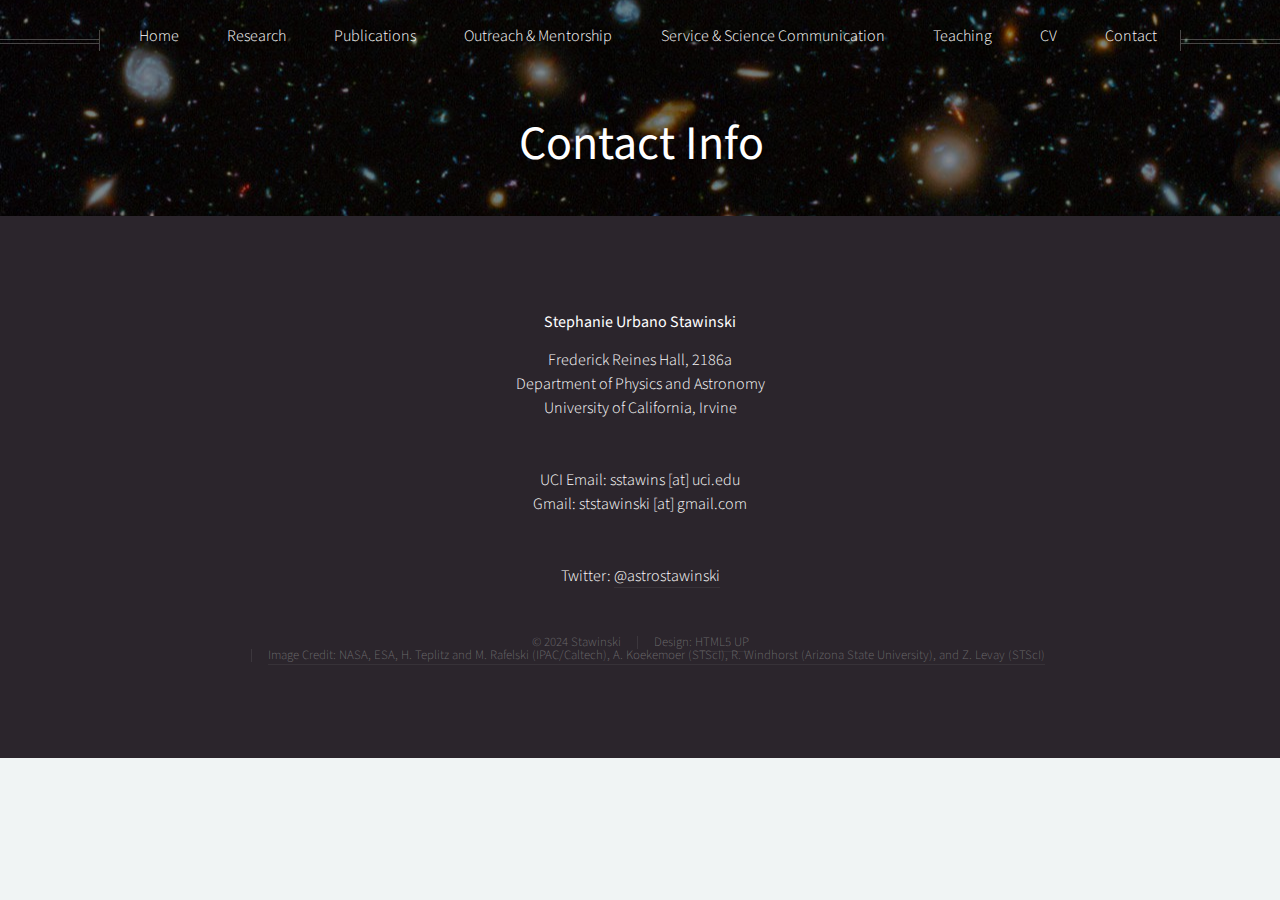
<file: contact.html>
<!DOCTYPE HTML>
<!--
	Helios by HTML5 UP
	html5up.net | @ajlkn
	Free for personal and commercial use under the CCA 3.0 license (html5up.net/license)
-->
<html>
	<head>
		<title>Contact Info</title>
		<meta charset="utf-8" />
		<meta name="viewport" content="width=device-width, initial-scale=1, user-scalable=no" />
		<link rel="stylesheet" href="assets/css/main.css" />
		<noscript><link rel="stylesheet" href="assets/css/noscript.css" /></noscript>
	</head>
	<body class="no-sidebar is-preload">
		<div id="page-wrapper">

			<!-- Header -->
				<div id="header">

					<!-- Inner -->
						<div class="inner">
							<header>
								<h1>Contact Info</h1>
							</header>
						</div>

					<!-- Nav -->
						<nav id="nav">
							<ul>
								<li><a href="index.html">Home</a></li>
								<li>
									<a href="research.html">Research</a>
									<ul>
										<li><a href="lyaE.html">High-Redshift Lya Emitters</a></li>
										<li><a href="umgs.html">Ultra-Massive Galaxies</a></li>
										<li><a href="cgm.html">Diffuse Gas around Galaxies (CGM)</a></li>
									</ul>
								</li>
								<li><a href="pub.html">Publications</a></li>
								<li><a href="outreach.html">Outreach & Mentorship</a></li>
								<li><a href="service.html">Service & Science Communication</a></li>
								<li><a href="teaching.html">Teaching</a></li>
								<li><a href="CV/StawinskiStephanie_CV.pdf">CV</a></li>
								<li><a href="contact.html">Contact</a></li>
							</ul>
						</nav>

				</div>

<!-- Footer -->
				<div id="footer">
					<div class="container">
						<div class="row">
							<div class="col-12">

								<!-- Contact -->
									<section class="contact">
										<header>
											<h4>Stephanie Urbano Stawinski </h4>
										</header>
										<p>Frederick Reines Hall, 2186a <br>
										Department of Physics and Astronomy <br>
										University of California, Irvine</p>
										<p>UCI Email: sstawins [at] uci.edu<br>
										Gmail: ststawinski [at] gmail.com</p>
										<p>Twitter: <a href="https://twitter.com/astrostawinski"> @astrostawinski </a>  </p>
									</section>

								<!-- Copyright -->
									<div class="copyright">
										<ul class="menu">
											<li>&copy; 2024 Stawinski </li><li> Design: <a href="http://html5up.net">HTML5 UP</a></li> <br> 
											<li><a href="https://spacetelescope.org/news/heic1411/">Image Credit: NASA, ESA, H. Teplitz and M. Rafelski (IPAC/Caltech), A. Koekemoer (STScI), R. Windhorst (Arizona State University), and Z. Levay (STScI)</a>  </li>										</ul>
									</div>

							</div>

						</div>
					</div>
				</div>

		</div>

		<!-- Scripts -->
			<script src="assets/js/jquery.min.js"></script>
			<script src="assets/js/jquery.dropotron.min.js"></script>
			<script src="assets/js/jquery.scrolly.min.js"></script>
			<script src="assets/js/jquery.scrollex.min.js"></script>
			<script src="assets/js/browser.min.js"></script>
			<script src="assets/js/breakpoints.min.js"></script>
			<script src="assets/js/util.js"></script>
			<script src="assets/js/main.js"></script>

	</body>
</html>
</file>
<file: assets/css/noscript.css>
/*
	Helios by HTML5 UP
	html5up.net | @ajlkn
	Free for personal and commercial use under the CCA 3.0 license (html5up.net/license)
*/

/* Carousel */

	.carousel {
		overflow-x: auto;
	}

/* Header */

	body.homepage.is-preload #header:after {
		opacity: 0;
	}
</file>
<file: assets/css/main.css>
@import url("https://fonts.googleapis.com/css?family=Source+Sans+Pro:300,300italic,400,400italic,600");
@import url("fontawesome-all.min.css");

/*
	Helios by HTML5 UP
	html5up.net | @ajlkn
	Free for personal and commercial use under the CCA 3.0 license (html5up.net/license)
*/

html, body, div, span, applet, object,
iframe, h1, h2, h3, h4, h5, h6, p, blockquote,
pre, a, abbr, acronym, address, big, cite,
code, del, dfn, em, img, ins, kbd, q, s, samp,
small, strike, strong, sub, sup, tt, var, b,
u, i, center, dl, dt, dd, ol, ul, li, fieldset,
form, label, legend, table, caption, tbody,
tfoot, thead, tr, th, td, article, aside,
canvas, details, embed, figure, figcaption,
footer, header, hgroup, menu, nav, output, ruby,
section, summary, time, mark, audio, video {
	margin: 0;
	padding: 0;
	border: 0;
	font-size: 100%;
	font: inherit;
	vertical-align: baseline;}

article, aside, details, figcaption, figure,
footer, header, hgroup, menu, nav, section {
	display: block;}

body {
	line-height: 1;
}

ol, ul {
	list-style: none;
}

blockquote, q {
	quotes: none;
}

	blockquote:before, blockquote:after, q:before, q:after {
		content: '';
		content: none;
	}

table {
	border-collapse: collapse;
	border-spacing: 0;
}

body {
	-webkit-text-size-adjust: none;
}

mark {
	background-color: transparent;
	color: inherit;
}

input::-moz-focus-inner {
	border: 0;
	padding: 0;
}

input, select, textarea {
	-moz-appearance: none;
	-webkit-appearance: none;
	-ms-appearance: none;
	appearance: none;
}

/* Basic */

	html {
		box-sizing: border-box;
	}

	*, *:before, *:after {
		box-sizing: inherit;
	}

	body {
		background: #f0f4f4;
		color: #5b5b5b;
		font-size: 15pt;
		line-height: 1.85em;
		font-family: 'Source Sans Pro', sans-serif;
		font-weight: 300;
	}

		body.is-preload *, body.is-preload *:before, body.is-preload *:after {
			-moz-animation: none !important;
			-webkit-animation: none !important;
			-ms-animation: none !important;
			animation: none !important;
			-moz-transition: none !important;
			-webkit-transition: none !important;
			-ms-transition: none !important;
			transition: none !important;
		}

	input, textarea, select {
		font-size: 15pt;
		line-height: 1.85em;
		font-family: 'Source Sans Pro', sans-serif;
		font-weight: 300;
	}

	h1, h2, h3, h4, h5, h6 {
		font-weight: 400;
		color: #483949;
		line-height: 1.25em;
	}

	h1 a, h2 a, h3 a, h4 a, h5 a, h6 a {
		color: inherit;
		text-decoration: none;
		border-bottom-color: transparent;
	}

	h1 strong, h2 strong, h3 strong, h4 strong, h5 strong, h6 strong {
		font-weight: 600;
	}

	h2 {
		font-size: 2.85em;
	}

	h3 {
		font-size: 1.25em;
	}

	h4 {
		font-size: 1em;
		margin: 0 0 0.25em 0;
	}

	strong, b {
		font-weight: 400;
		color: #483949;
	}

	em, i {
		font-style: italic;
	}

	a {
		color: inherit;
		border-bottom: solid 1px rgba(128, 128, 128, 0.15);
		text-decoration: none;
		-moz-transition: background-color 0.35s ease-in-out, color 0.35s ease-in-out, border-bottom-color 0.35s ease-in-out;
		-webkit-transition: background-color 0.35s ease-in-out, color 0.35s ease-in-out, border-bottom-color 0.35s ease-in-out;
		-ms-transition: background-color 0.35s ease-in-out, color 0.35s ease-in-out, border-bottom-color 0.35s ease-in-out;
		transition: background-color 0.35s ease-in-out, color 0.35s ease-in-out, border-bottom-color 0.35s ease-in-out;
	}

		a:hover {
			color: #ef8376;
			border-bottom-color: transparent;
		}

	sub {
		position: relative;
		top: 0.5em;
		font-size: 0.8em;
	}

	sup {
		position: relative;
		top: -0.5em;
		font-size: 0.8em;
	}

	blockquote {
		border-left: solid 0.5em #ddd;
		padding: 1em 0 1em 2em;
		font-style: italic;
	}

	p, ul, ol, dl, table {
		margin-bottom: 1em;
	}

	p {
		text-align: justify;
	}

	br.clear {
		clear: both;
	}

	hr {
		position: relative;
		display: block;
		border: 0;
		top: 4.5em;
		margin-bottom: 9em;
		height: 6px;
		border-top: solid 1px rgba(128, 128, 128, 0.2);
		border-bottom: solid 1px rgba(128, 128, 128, 0.2);
	}

		hr:before, hr:after {
			content: '';
			position: absolute;
			top: -8px;
			display: block;
			width: 1px;
			height: 21px;
			background: rgba(128, 128, 128, 0.2);
		}

		hr:before {
			left: -1px;
		}

		hr:after {
			right: -1px;
		}

	.timestamp {
		color: rgba(128, 128, 128, 0.75);
		font-size: 0.8em;
	}

/* Container */

	.container {
		margin: 0 auto;
		max-width: 100%;
		width: 1400px;
	}

		@media screen and (max-width: 1680px) {

			.container {
				width: 1200px;
			}

		}

		@media screen and (max-width: 1280px) {

			.container {
				width: 100%;
			}

		}

		@media screen and (max-width: 960px) {

			.container {
				width: 100%;
			}

		}

		@media screen and (max-width: 840px) {

			.container {
				width: 100%;
			}

		}

		@media screen and (max-width: 736px) {

			.container {
				width: 100%;
			}

		}

/* Row */

	.row {
		display: flex;
		flex-wrap: wrap;
		box-sizing: border-box;
		align-items: stretch;
	}

		.row > * {
			box-sizing: border-box;
		}

		.row.gtr-uniform > * > :last-child {
			margin-bottom: 0;
		}

		.row.aln-left {
			justify-content: flex-start;
		}

		.row.aln-center {
			justify-content: center;
		}

		.row.aln-right {
			justify-content: flex-end;
		}

		.row.aln-top {
			align-items: flex-start;
		}

		.row.aln-middle {
			align-items: center;
		}

		.row.aln-bottom {
			align-items: flex-end;
		}

		.row > .imp {
			order: -1;
		}

		.row > .col-1 {
			width: 8.33333%;
		}

		.row > .off-1 {
			margin-left: 8.33333%;
		}

		.row > .col-2 {
			width: 16.66667%;
		}

		.row > .off-2 {
			margin-left: 16.66667%;
		}

		.row > .col-3 {
			width: 25%;
		}

		.row > .off-3 {
			margin-left: 25%;
		}

		.row > .col-4 {
			width: 33.33333%;
		}

		.row > .off-4 {
			margin-left: 33.33333%;
		}

		.row > .col-5 {
			width: 41.66667%;
		}

		.row > .off-5 {
			margin-left: 41.66667%;
		}

		.row > .col-6 {
			width: 50%;
		}

		.row > .off-6 {
			margin-left: 50%;
		}

		.row > .col-7 {
			width: 58.33333%;
		}

		.row > .off-7 {
			margin-left: 58.33333%;
		}

		.row > .col-8 {
			width: 66.66667%;
		}

		.row > .off-8 {
			margin-left: 66.66667%;
		}

		.row > .col-9 {
			width: 75%;
		}

		.row > .off-9 {
			margin-left: 75%;
		}

		.row > .col-10 {
			width: 83.33333%;
		}

		.row > .off-10 {
			margin-left: 83.33333%;
		}

		.row > .col-11 {
			width: 91.66667%;
		}

		.row > .off-11 {
			margin-left: 91.66667%;
		}

		.row > .col-12 {
			width: 100%;
		}

		.row > .off-12 {
			margin-left: 100%;
		}

		.row.gtr-0 {
			margin-top: 0px;
			margin-left: 0px;
		}

			.row.gtr-0 > * {
				padding: 0px 0 0 0px;
			}

			.row.gtr-0.gtr-uniform {
				margin-top: 0px;
			}

				.row.gtr-0.gtr-uniform > * {
					padding-top: 0px;
				}

		.row.gtr-25 {
			margin-top: -10px;
			margin-left: -10px;
		}

			.row.gtr-25 > * {
				padding: 10px 0 0 10px;
			}

			.row.gtr-25.gtr-uniform {
				margin-top: -10px;
			}

				.row.gtr-25.gtr-uniform > * {
					padding-top: 10px;
				}

		.row.gtr-50 {
			margin-top: -20px;
			margin-left: -20px;
		}

			.row.gtr-50 > * {
				padding: 20px 0 0 20px;
			}

			.row.gtr-50.gtr-uniform {
				margin-top: -20px;
			}

				.row.gtr-50.gtr-uniform > * {
					padding-top: 20px;
				}

		.row {
			margin-top: -40px;
			margin-left: -40px;
		}

			.row > * {
				padding: 40px 0 0 40px;
			}

			.row.gtr-uniform {
				margin-top: -40px;
			}

				.row.gtr-uniform > * {
					padding-top: 40px;
				}

		.row.gtr-150 {
			margin-top: -60px;
			margin-left: -60px;
		}

			.row.gtr-150 > * {
				padding: 60px 0 0 60px;
			}

			.row.gtr-150.gtr-uniform {
				margin-top: -60px;
			}

				.row.gtr-150.gtr-uniform > * {
					padding-top: 60px;
				}

		.row.gtr-200 {
			margin-top: -80px;
			margin-left: -80px;
		}

			.row.gtr-200 > * {
				padding: 80px 0 0 80px;
			}

			.row.gtr-200.gtr-uniform {
				margin-top: -80px;
			}

				.row.gtr-200.gtr-uniform > * {
					padding-top: 80px;
				}

		@media screen and (max-width: 1680px) {

			.row {
				display: flex;
				flex-wrap: wrap;
				box-sizing: border-box;
				align-items: stretch;
			}

				.row > * {
					box-sizing: border-box;
				}

				.row.gtr-uniform > * > :last-child {
					margin-bottom: 0;
				}

				.row.aln-left {
					justify-content: flex-start;
				}

				.row.aln-center {
					justify-content: center;
				}

				.row.aln-right {
					justify-content: flex-end;
				}

				.row.aln-top {
					align-items: flex-start;
				}

				.row.aln-middle {
					align-items: center;
				}

				.row.aln-bottom {
					align-items: flex-end;
				}

				.row > .imp-wide {
					order: -1;
				}

				.row > .col-1-wide {
					width: 8.33333%;
				}

				.row > .off-1-wide {
					margin-left: 8.33333%;
				}

				.row > .col-2-wide {
					width: 16.66667%;
				}

				.row > .off-2-wide {
					margin-left: 16.66667%;
				}

				.row > .col-3-wide {
					width: 25%;
				}

				.row > .off-3-wide {
					margin-left: 25%;
				}

				.row > .col-4-wide {
					width: 33.33333%;
				}

				.row > .off-4-wide {
					margin-left: 33.33333%;
				}

				.row > .col-5-wide {
					width: 41.66667%;
				}

				.row > .off-5-wide {
					margin-left: 41.66667%;
				}

				.row > .col-6-wide {
					width: 50%;
				}

				.row > .off-6-wide {
					margin-left: 50%;
				}

				.row > .col-7-wide {
					width: 58.33333%;
				}

				.row > .off-7-wide {
					margin-left: 58.33333%;
				}

				.row > .col-8-wide {
					width: 66.66667%;
				}

				.row > .off-8-wide {
					margin-left: 66.66667%;
				}

				.row > .col-9-wide {
					width: 75%;
				}

				.row > .off-9-wide {
					margin-left: 75%;
				}

				.row > .col-10-wide {
					width: 83.33333%;
				}

				.row > .off-10-wide {
					margin-left: 83.33333%;
				}

				.row > .col-11-wide {
					width: 91.66667%;
				}

				.row > .off-11-wide {
					margin-left: 91.66667%;
				}

				.row > .col-12-wide {
					width: 100%;
				}

				.row > .off-12-wide {
					margin-left: 100%;
				}

				.row.gtr-0 {
					margin-top: 0px;
					margin-left: 0px;
				}

					.row.gtr-0 > * {
						padding: 0px 0 0 0px;
					}

					.row.gtr-0.gtr-uniform {
						margin-top: 0px;
					}

						.row.gtr-0.gtr-uniform > * {
							padding-top: 0px;
						}

				.row.gtr-25 {
					margin-top: -10px;
					margin-left: -10px;
				}

					.row.gtr-25 > * {
						padding: 10px 0 0 10px;
					}

					.row.gtr-25.gtr-uniform {
						margin-top: -10px;
					}

						.row.gtr-25.gtr-uniform > * {
							padding-top: 10px;
						}

				.row.gtr-50 {
					margin-top: -20px;
					margin-left: -20px;
				}

					.row.gtr-50 > * {
						padding: 20px 0 0 20px;
					}

					.row.gtr-50.gtr-uniform {
						margin-top: -20px;
					}

						.row.gtr-50.gtr-uniform > * {
							padding-top: 20px;
						}

				.row {
					margin-top: -40px;
					margin-left: -40px;
				}

					.row > * {
						padding: 40px 0 0 40px;
					}

					.row.gtr-uniform {
						margin-top: -40px;
					}

						.row.gtr-uniform > * {
							padding-top: 40px;
						}

				.row.gtr-150 {
					margin-top: -60px;
					margin-left: -60px;
				}

					.row.gtr-150 > * {
						padding: 60px 0 0 60px;
					}

					.row.gtr-150.gtr-uniform {
						margin-top: -60px;
					}

						.row.gtr-150.gtr-uniform > * {
							padding-top: 60px;
						}

				.row.gtr-200 {
					margin-top: -80px;
					margin-left: -80px;
				}

					.row.gtr-200 > * {
						padding: 80px 0 0 80px;
					}

					.row.gtr-200.gtr-uniform {
						margin-top: -80px;
					}

						.row.gtr-200.gtr-uniform > * {
							padding-top: 80px;
						}

		}

		@media screen and (max-width: 1280px) {

			.row {
				display: flex;
				flex-wrap: wrap;
				box-sizing: border-box;
				align-items: stretch;
			}

				.row > * {
					box-sizing: border-box;
				}

				.row.gtr-uniform > * > :last-child {
					margin-bottom: 0;
				}

				.row.aln-left {
					justify-content: flex-start;
				}

				.row.aln-center {
					justify-content: center;
				}

				.row.aln-right {
					justify-content: flex-end;
				}

				.row.aln-top {
					align-items: flex-start;
				}

				.row.aln-middle {
					align-items: center;
				}

				.row.aln-bottom {
					align-items: flex-end;
				}

				.row > .imp-normal {
					order: -1;
				}

				.row > .col-1-normal {
					width: 8.33333%;
				}

				.row > .off-1-normal {
					margin-left: 8.33333%;
				}

				.row > .col-2-normal {
					width: 16.66667%;
				}

				.row > .off-2-normal {
					margin-left: 16.66667%;
				}

				.row > .col-3-normal {
					width: 25%;
				}

				.row > .off-3-normal {
					margin-left: 25%;
				}

				.row > .col-4-normal {
					width: 33.33333%;
				}

				.row > .off-4-normal {
					margin-left: 33.33333%;
				}

				.row > .col-5-normal {
					width: 41.66667%;
				}

				.row > .off-5-normal {
					margin-left: 41.66667%;
				}

				.row > .col-6-normal {
					width: 50%;
				}

				.row > .off-6-normal {
					margin-left: 50%;
				}

				.row > .col-7-normal {
					width: 58.33333%;
				}

				.row > .off-7-normal {
					margin-left: 58.33333%;
				}

				.row > .col-8-normal {
					width: 66.66667%;
				}

				.row > .off-8-normal {
					margin-left: 66.66667%;
				}

				.row > .col-9-normal {
					width: 75%;
				}

				.row > .off-9-normal {
					margin-left: 75%;
				}

				.row > .col-10-normal {
					width: 83.33333%;
				}

				.row > .off-10-normal {
					margin-left: 83.33333%;
				}

				.row > .col-11-normal {
					width: 91.66667%;
				}

				.row > .off-11-normal {
					margin-left: 91.66667%;
				}

				.row > .col-12-normal {
					width: 100%;
				}

				.row > .off-12-normal {
					margin-left: 100%;
				}

				.row.gtr-0 {
					margin-top: 0px;
					margin-left: 0px;
				}

					.row.gtr-0 > * {
						padding: 0px 0 0 0px;
					}

					.row.gtr-0.gtr-uniform {
						margin-top: 0px;
					}

						.row.gtr-0.gtr-uniform > * {
							padding-top: 0px;
						}

				.row.gtr-25 {
					margin-top: -9px;
					margin-left: -9px;
				}

					.row.gtr-25 > * {
						padding: 9px 0 0 9px;
					}

					.row.gtr-25.gtr-uniform {
						margin-top: -9px;
					}

						.row.gtr-25.gtr-uniform > * {
							padding-top: 9px;
						}

				.row.gtr-50 {
					margin-top: -18px;
					margin-left: -18px;
				}

					.row.gtr-50 > * {
						padding: 18px 0 0 18px;
					}

					.row.gtr-50.gtr-uniform {
						margin-top: -18px;
					}

						.row.gtr-50.gtr-uniform > * {
							padding-top: 18px;
						}

				.row {
					margin-top: -36px;
					margin-left: -36px;
				}

					.row > * {
						padding: 36px 0 0 36px;
					}

					.row.gtr-uniform {
						margin-top: -36px;
					}

						.row.gtr-uniform > * {
							padding-top: 36px;
						}

				.row.gtr-150 {
					margin-top: -54px;
					margin-left: -54px;
				}

					.row.gtr-150 > * {
						padding: 54px 0 0 54px;
					}

					.row.gtr-150.gtr-uniform {
						margin-top: -54px;
					}

						.row.gtr-150.gtr-uniform > * {
							padding-top: 54px;
						}

				.row.gtr-200 {
					margin-top: -72px;
					margin-left: -72px;
				}

					.row.gtr-200 > * {
						padding: 72px 0 0 72px;
					}

					.row.gtr-200.gtr-uniform {
						margin-top: -72px;
					}

						.row.gtr-200.gtr-uniform > * {
							padding-top: 72px;
						}

		}

		@media screen and (max-width: 960px) {

			.row {
				display: flex;
				flex-wrap: wrap;
				box-sizing: border-box;
				align-items: stretch;
			}

				.row > * {
					box-sizing: border-box;
				}

				.row.gtr-uniform > * > :last-child {
					margin-bottom: 0;
				}

				.row.aln-left {
					justify-content: flex-start;
				}

				.row.aln-center {
					justify-content: center;
				}

				.row.aln-right {
					justify-content: flex-end;
				}

				.row.aln-top {
					align-items: flex-start;
				}

				.row.aln-middle {
					align-items: center;
				}

				.row.aln-bottom {
					align-items: flex-end;
				}

				.row > .imp-narrow {
					order: -1;
				}

				.row > .col-1-narrow {
					width: 8.33333%;
				}

				.row > .off-1-narrow {
					margin-left: 8.33333%;
				}

				.row > .col-2-narrow {
					width: 16.66667%;
				}

				.row > .off-2-narrow {
					margin-left: 16.66667%;
				}

				.row > .col-3-narrow {
					width: 25%;
				}

				.row > .off-3-narrow {
					margin-left: 25%;
				}

				.row > .col-4-narrow {
					width: 33.33333%;
				}

				.row > .off-4-narrow {
					margin-left: 33.33333%;
				}

				.row > .col-5-narrow {
					width: 41.66667%;
				}

				.row > .off-5-narrow {
					margin-left: 41.66667%;
				}

				.row > .col-6-narrow {
					width: 50%;
				}

				.row > .off-6-narrow {
					margin-left: 50%;
				}

				.row > .col-7-narrow {
					width: 58.33333%;
				}

				.row > .off-7-narrow {
					margin-left: 58.33333%;
				}

				.row > .col-8-narrow {
					width: 66.66667%;
				}

				.row > .off-8-narrow {
					margin-left: 66.66667%;
				}

				.row > .col-9-narrow {
					width: 75%;
				}

				.row > .off-9-narrow {
					margin-left: 75%;
				}

				.row > .col-10-narrow {
					width: 83.33333%;
				}

				.row > .off-10-narrow {
					margin-left: 83.33333%;
				}

				.row > .col-11-narrow {
					width: 91.66667%;
				}

				.row > .off-11-narrow {
					margin-left: 91.66667%;
				}

				.row > .col-12-narrow {
					width: 100%;
				}

				.row > .off-12-narrow {
					margin-left: 100%;
				}

				.row.gtr-0 {
					margin-top: 0px;
					margin-left: 0px;
				}

					.row.gtr-0 > * {
						padding: 0px 0 0 0px;
					}

					.row.gtr-0.gtr-uniform {
						margin-top: 0px;
					}

						.row.gtr-0.gtr-uniform > * {
							padding-top: 0px;
						}

				.row.gtr-25 {
					margin-top: -8px;
					margin-left: -8px;
				}

					.row.gtr-25 > * {
						padding: 8px 0 0 8px;
					}

					.row.gtr-25.gtr-uniform {
						margin-top: -8px;
					}

						.row.gtr-25.gtr-uniform > * {
							padding-top: 8px;
						}

				.row.gtr-50 {
					margin-top: -16px;
					margin-left: -16px;
				}

					.row.gtr-50 > * {
						padding: 16px 0 0 16px;
					}

					.row.gtr-50.gtr-uniform {
						margin-top: -16px;
					}

						.row.gtr-50.gtr-uniform > * {
							padding-top: 16px;
						}

				.row {
					margin-top: -32px;
					margin-left: -32px;
				}

					.row > * {
						padding: 32px 0 0 32px;
					}

					.row.gtr-uniform {
						margin-top: -32px;
					}

						.row.gtr-uniform > * {
							padding-top: 32px;
						}

				.row.gtr-150 {
					margin-top: -48px;
					margin-left: -48px;
				}

					.row.gtr-150 > * {
						padding: 48px 0 0 48px;
					}

					.row.gtr-150.gtr-uniform {
						margin-top: -48px;
					}

						.row.gtr-150.gtr-uniform > * {
							padding-top: 48px;
						}

				.row.gtr-200 {
					margin-top: -64px;
					margin-left: -64px;
				}

					.row.gtr-200 > * {
						padding: 64px 0 0 64px;
					}

					.row.gtr-200.gtr-uniform {
						margin-top: -64px;
					}

						.row.gtr-200.gtr-uniform > * {
							padding-top: 64px;
						}

		}

		@media screen and (max-width: 840px) {

			.row {
				display: flex;
				flex-wrap: wrap;
				box-sizing: border-box;
				align-items: stretch;
			}

				.row > * {
					box-sizing: border-box;
				}

				.row.gtr-uniform > * > :last-child {
					margin-bottom: 0;
				}

				.row.aln-left {
					justify-content: flex-start;
				}

				.row.aln-center {
					justify-content: center;
				}

				.row.aln-right {
					justify-content: flex-end;
				}

				.row.aln-top {
					align-items: flex-start;
				}

				.row.aln-middle {
					align-items: center;
				}

				.row.aln-bottom {
					align-items: flex-end;
				}

				.row > .imp-narrower {
					order: -1;
				}

				.row > .col-1-narrower {
					width: 8.33333%;
				}

				.row > .off-1-narrower {
					margin-left: 8.33333%;
				}

				.row > .col-2-narrower {
					width: 16.66667%;
				}

				.row > .off-2-narrower {
					margin-left: 16.66667%;
				}

				.row > .col-3-narrower {
					width: 25%;
				}

				.row > .off-3-narrower {
					margin-left: 25%;
				}

				.row > .col-4-narrower {
					width: 33.33333%;
				}

				.row > .off-4-narrower {
					margin-left: 33.33333%;
				}

				.row > .col-5-narrower {
					width: 41.66667%;
				}

				.row > .off-5-narrower {
					margin-left: 41.66667%;
				}

				.row > .col-6-narrower {
					width: 50%;
				}

				.row > .off-6-narrower {
					margin-left: 50%;
				}

				.row > .col-7-narrower {
					width: 58.33333%;
				}

				.row > .off-7-narrower {
					margin-left: 58.33333%;
				}

				.row > .col-8-narrower {
					width: 66.66667%;
				}

				.row > .off-8-narrower {
					margin-left: 66.66667%;
				}

				.row > .col-9-narrower {
					width: 75%;
				}

				.row > .off-9-narrower {
					margin-left: 75%;
				}

				.row > .col-10-narrower {
					width: 83.33333%;
				}

				.row > .off-10-narrower {
					margin-left: 83.33333%;
				}

				.row > .col-11-narrower {
					width: 91.66667%;
				}

				.row > .off-11-narrower {
					margin-left: 91.66667%;
				}

				.row > .col-12-narrower {
					width: 100%;
				}

				.row > .off-12-narrower {
					margin-left: 100%;
				}

				.row.gtr-0 {
					margin-top: 0px;
					margin-left: 0px;
				}

					.row.gtr-0 > * {
						padding: 0px 0 0 0px;
					}

					.row.gtr-0.gtr-uniform {
						margin-top: 0px;
					}

						.row.gtr-0.gtr-uniform > * {
							padding-top: 0px;
						}

				.row.gtr-25 {
					margin-top: -8px;
					margin-left: -8px;
				}

					.row.gtr-25 > * {
						padding: 8px 0 0 8px;
					}

					.row.gtr-25.gtr-uniform {
						margin-top: -8px;
					}

						.row.gtr-25.gtr-uniform > * {
							padding-top: 8px;
						}

				.row.gtr-50 {
					margin-top: -16px;
					margin-left: -16px;
				}

					.row.gtr-50 > * {
						padding: 16px 0 0 16px;
					}

					.row.gtr-50.gtr-uniform {
						margin-top: -16px;
					}

						.row.gtr-50.gtr-uniform > * {
							padding-top: 16px;
						}

				.row {
					margin-top: -32px;
					margin-left: -32px;
				}

					.row > * {
						padding: 32px 0 0 32px;
					}

					.row.gtr-uniform {
						margin-top: -32px;
					}

						.row.gtr-uniform > * {
							padding-top: 32px;
						}

				.row.gtr-150 {
					margin-top: -48px;
					margin-left: -48px;
				}

					.row.gtr-150 > * {
						padding: 48px 0 0 48px;
					}

					.row.gtr-150.gtr-uniform {
						margin-top: -48px;
					}

						.row.gtr-150.gtr-uniform > * {
							padding-top: 48px;
						}

				.row.gtr-200 {
					margin-top: -64px;
					margin-left: -64px;
				}

					.row.gtr-200 > * {
						padding: 64px 0 0 64px;
					}

					.row.gtr-200.gtr-uniform {
						margin-top: -64px;
					}

						.row.gtr-200.gtr-uniform > * {
							padding-top: 64px;
						}

		}

		@media screen and (max-width: 736px) {

			.row {
				display: flex;
				flex-wrap: wrap;
				box-sizing: border-box;
				align-items: stretch;
			}

				.row > * {
					box-sizing: border-box;
				}

				.row.gtr-uniform > * > :last-child {
					margin-bottom: 0;
				}

				.row.aln-left {
					justify-content: flex-start;
				}

				.row.aln-center {
					justify-content: center;
				}

				.row.aln-right {
					justify-content: flex-end;
				}

				.row.aln-top {
					align-items: flex-start;
				}

				.row.aln-middle {
					align-items: center;
				}

				.row.aln-bottom {
					align-items: flex-end;
				}

				.row > .imp-mobile {
					order: -1;
				}

				.row > .col-1-mobile {
					width: 8.33333%;
				}

				.row > .off-1-mobile {
					margin-left: 8.33333%;
				}

				.row > .col-2-mobile {
					width: 16.66667%;
				}

				.row > .off-2-mobile {
					margin-left: 16.66667%;
				}

				.row > .col-3-mobile {
					width: 25%;
				}

				.row > .off-3-mobile {
					margin-left: 25%;
				}

				.row > .col-4-mobile {
					width: 33.33333%;
				}

				.row > .off-4-mobile {
					margin-left: 33.33333%;
				}

				.row > .col-5-mobile {
					width: 41.66667%;
				}

				.row > .off-5-mobile {
					margin-left: 41.66667%;
				}

				.row > .col-6-mobile {
					width: 50%;
				}

				.row > .off-6-mobile {
					margin-left: 50%;
				}

				.row > .col-7-mobile {
					width: 58.33333%;
				}

				.row > .off-7-mobile {
					margin-left: 58.33333%;
				}

				.row > .col-8-mobile {
					width: 66.66667%;
				}

				.row > .off-8-mobile {
					margin-left: 66.66667%;
				}

				.row > .col-9-mobile {
					width: 75%;
				}

				.row > .off-9-mobile {
					margin-left: 75%;
				}

				.row > .col-10-mobile {
					width: 83.33333%;
				}

				.row > .off-10-mobile {
					margin-left: 83.33333%;
				}

				.row > .col-11-mobile {
					width: 91.66667%;
				}

				.row > .off-11-mobile {
					margin-left: 91.66667%;
				}

				.row > .col-12-mobile {
					width: 100%;
				}

				.row > .off-12-mobile {
					margin-left: 100%;
				}

				.row.gtr-0 {
					margin-top: 0px;
					margin-left: 0px;
				}

					.row.gtr-0 > * {
						padding: 0px 0 0 0px;
					}

					.row.gtr-0.gtr-uniform {
						margin-top: 0px;
					}

						.row.gtr-0.gtr-uniform > * {
							padding-top: 0px;
						}

				.row.gtr-25 {
					margin-top: -5px;
					margin-left: -5px;
				}

					.row.gtr-25 > * {
						padding: 5px 0 0 5px;
					}

					.row.gtr-25.gtr-uniform {
						margin-top: -5px;
					}

						.row.gtr-25.gtr-uniform > * {
							padding-top: 5px;
						}

				.row.gtr-50 {
					margin-top: -10px;
					margin-left: -10px;
				}

					.row.gtr-50 > * {
						padding: 10px 0 0 10px;
					}

					.row.gtr-50.gtr-uniform {
						margin-top: -10px;
					}

						.row.gtr-50.gtr-uniform > * {
							padding-top: 10px;
						}

				.row {
					margin-top: -20px;
					margin-left: -20px;
				}

					.row > * {
						padding: 20px 0 0 20px;
					}

					.row.gtr-uniform {
						margin-top: -20px;
					}

						.row.gtr-uniform > * {
							padding-top: 20px;
						}

				.row.gtr-150 {
					margin-top: -30px;
					margin-left: -30px;
				}

					.row.gtr-150 > * {
						padding: 30px 0 0 30px;
					}

					.row.gtr-150.gtr-uniform {
						margin-top: -30px;
					}

						.row.gtr-150.gtr-uniform > * {
							padding-top: 30px;
						}

				.row.gtr-200 {
					margin-top: -40px;
					margin-left: -40px;
				}

					.row.gtr-200 > * {
						padding: 40px 0 0 40px;
					}

					.row.gtr-200.gtr-uniform {
						margin-top: -40px;
					}

						.row.gtr-200.gtr-uniform > * {
							padding-top: 40px;
						}

		}

/* Sections/Article */

	section, article {
		margin-bottom: 3em;
	}

		section > :last-child, section:last-child, article > :last-child, article:last-child {
			margin-bottom: 0;
		}

		section.special > header, section.special > footer, article.special > header, article.special > footer {
			text-align: center;
		}

	.row > section, .row > article {
		margin-bottom: 0;
	}

	header {
		margin: 0 0 1em 0;
	}

		header > p {
			display: block;
			font-size: 1.5em;
			margin: 1em 0 2em 0;
			line-height: 1.5em;
			text-align: inherit;
		}

	footer {
		margin: 2.5em 0 0 0;
	}

/* Image */

	.image {
		position: relative;
		display: inline-block;
		border: 0;
		outline: 0;
	}

		.image img {
			display: block;
			width: 100%;
		}

		.image.fit {
			display: block;
			width: 100%;
		}

		.image.featured {
			display: block;
			width: 100%;
			margin: 0 0 4em 0;
		}

		.image.left {
			float: left;
			margin: 0 2em 2em 0;
		}

		.image.centered {
			display: block;
			margin: 0 0 2em 0;
		}

			.image.centered img {
				margin: 0 auto;
				width: auto;
			}

/* List */

	ul {
		list-style: disc;
		padding-left: 1em;
	}

		ul li {
			padding-left: 0.5em;
		}

	ol {
		list-style: decimal;
		padding-left: 1.25em;
	}

		ol li {
			padding-left: 0.25em;
		}

/* Actions */

	ul.actions {
		margin: 3em 0 0 0;
		list-style: none;
		padding-left: 0;
	}

		form ul.actions {
			margin-top: 0;
		}

		ul.actions li {
			display: inline-block;
			margin: 0 0.75em 0 0.75em;
			padding-left: 0;
		}

			ul.actions li:first-child {
				margin-left: 0;
			}

			ul.actions li:last-child {
				margin-right: 0;
			}

/* Divided */

	ul.divided {
		list-style: none;
		padding-left: 0;
	}

		ul.divided li {
			border-top: solid 1px rgba(128, 128, 128, 0.2);
			padding-top: 1.5em;
			margin-top: 1.5em;
			padding-left: 0;
		}

			ul.divided li:first-child {
				border-top: 0;
				padding-top: 0;
				margin-top: 0;
			}

/* Menu */

	ul.menu {
		height: 1em;
		line-height: 1em;
		list-style: none;
		padding-left: 0;
	}

		ul.menu li {
			display: inline-block;
			border-left: solid 1px rgba(128, 128, 128, 0.2);
			padding-left: 1.25em;
			margin-left: 1.25em;
		}

			ul.menu li:first-child {
				border-left: 0;
				padding-left: 0;
				margin-left: 0;
			}

/* Icons */

	ul.icons {
		position: relative;
		background: rgba(128, 128, 128, 0.05);
		border-radius: 4em;
		display: inline-block;
		padding: 0.35em 0.75em 0.35em 0.75em;
		font-size: 1.25em;
		cursor: default;
		list-style: none;
	}

		ul.icons li {
			display: inline-block;
			padding-left: 0;
		}

			ul.icons li a {
				display: inline-block;
				background: none;
				width: 2.5em;
				height: 2.5em;
				line-height: 2.5em;
				text-align: center;
				border-radius: 100%;
				border: 0;
				color: inherit;
			}

				ul.icons li a:hover {
					color: #ef8376;
				}

/* Form */

	form label {
		display: block;
		font-weight: 400;
		color: #483949;
		margin: 0 0 1em 0;
	}

	form input[type="text"],
	form input[type="email"],
	form input[type="password"],
	form select,
	form textarea {
		-webkit-appearance: none;
		display: block;
		border: 0;
		background: #fafafa;
		width: 100%;
		border-radius: 0.5em;
		border: solid 1px #E5E5E5;
		padding: 1em;
		-moz-transition: background-color 0.35s ease-in-out, border-color 0.35s ease-in-out;
		-webkit-transition: background-color 0.35s ease-in-out, border-color 0.35s ease-in-out;
		-ms-transition: background-color 0.35s ease-in-out, border-color 0.35s ease-in-out;
		transition: background-color 0.35s ease-in-out, border-color 0.35s ease-in-out;
	}

		form input[type="text"]:focus,
		form input[type="email"]:focus,
		form input[type="password"]:focus,
		form select:focus,
		form textarea:focus {
			background: #fff;
			border-color: #df7366;
		}

	form input[type="text"],
	form input[type="email"],
	form input[type="password"],
	form select {
		line-height: 1em;
	}

	form textarea {
		min-height: 9em;
	}

	form ::-webkit-input-placeholder {
		color: #555 !important;
	}

	form :-moz-placeholder {
		color: #555 !important;
	}

	form ::-moz-placeholder {
		color: #555 !important;
	}

	form :-ms-input-placeholder {
		color: #555 !important;
	}

	form ::-moz-focus-inner {
		border: 0;
	}

/* Table */

	table {
		width: 100%;
	}

		table.default {
			width: 100%;
		}

			table.default tbody tr {
				border-top: solid 1px #e5e5e5;
			}

				table.default tbody tr:first-child {
					border-top: 0;
				}

				table.default tbody tr:nth-child(2n+1) {
					background: #fafafa;
				}

			table.default td {
				padding: 0.5em 1em 0.5em 1em;
			}

			table.default th {
				text-align: left;
				font-weight: 400;
				padding: 0.5em 1em 0.5em 1em;
			}

			table.default thead {
				border-bottom: solid 2px #e5e5e5;
			}

			table.default tfoot {
				border-top: solid 2px #e5e5e5;
			}

/* Button */

	input[type="button"],
	input[type="submit"],
	input[type="reset"],
	button,
	.button {
		position: relative;
		display: inline-block;
		background: #1e0033;
		color: #fff;
		text-align: center;
		border-radius: 0.5em;
		text-decoration: none;
		padding: 0.20em 0.6em 0.20em 0.6em;
		border: 0;
		cursor: pointer;
		outline: 0;
		font-weight: 300;
		-moz-transition: background-color 0.35s ease-in-out, color 0.35s ease-in-out, border-bottom-color 0.35s ease-in-out;
		-webkit-transition: background-color 0.35s ease-in-out, color 0.35s ease-in-out, border-bottom-color 0.35s ease-in-out;
		-ms-transition: background-color 0.35s ease-in-out, color 0.35s ease-in-out, border-bottom-color 0.35s ease-in-out;
		transition: background-color 0.35s ease-in-out, color 0.35s ease-in-out, border-bottom-color 0.35s ease-in-out;
	}

		input[type="button"]:hover,
		input[type="submit"]:hover,
		input[type="reset"]:hover,
		button:hover,
		.button:hover {
			color: #fff;
			background: #ef8376;
		}

		input[type="button"].alt,
		input[type="submit"].alt,
		input[type="reset"].alt,
		button.alt,
		.button.alt {
			background: #2B252C;
		}

			input[type="button"].alt:hover,
			input[type="submit"].alt:hover,
			input[type="reset"].alt:hover,
			button.alt:hover,
			.button.alt:hover {
				background: #3B353C;
			}

/* Post */

	.post.stub {
		text-align: center;
	}

		.post.stub header {
			margin: 0;
		}

/* Icons */

	.icon {
		text-decoration: none;
		text-decoration: none;
	}

		.icon:before {
			-moz-osx-font-smoothing: grayscale;
			-webkit-font-smoothing: antialiased;
			display: inline-block;
			font-style: normal;
			font-variant: normal;
			text-rendering: auto;
			line-height: 1;
			text-transform: none !important;
			font-family: 'Font Awesome 5 Free';
			font-weight: 400;
		}

		.icon:before {
			line-height: inherit;
			font-size: 1.25em;
		}

		.icon > .label {
			display: none;
		}

		.icon.solid:before {
			font-weight: 900;
		}

		.icon.brands:before {
			font-family: 'Font Awesome 5 Brands';
		}

		.icon.circled {
			position: relative;
			display: inline-block;
			background: #2b252c;
			color: #fff;
			border-radius: 100%;
			width: 3em;
			height: 3em;
			line-height: 3em;
			text-align: center;
			font-size: 1.25em;
		}

			header .icon.circled {
				margin: 0 0 2em 0;
			}

/* Wrapper */

	.wrapper {
		background: #fff;
		margin: 0 0 2em 0;
		padding: 6em 0 6em 0;
	}

		.wrapper.style2 {
			padding-top: 0;
		}

/* Header */

	#header {
		position: relative;
		background-image: url("../../images/header.jpg");
		background-size: cover;
		background-position: center center;
		background-attachment: fixed;
		color: #fff;
		text-align: center;
		padding: 7.5em 0 2em 0;
		cursor: default;
	}

		#header:before {
			content: '';
			display: inline-block;
			vertical-align: middle;
			height: 100%;
		}

		#header .inner {
			position: relative;
			z-index: 1;
			margin: 0;
			display: inline-block;
			vertical-align: middle;
		}

		#header header {
			display: inline-block;
		}

			#header header > p {
				font-size: 1.25em;
				margin: 0;
			}

		#header h1 {
			color: #fff;
			font-size: 3em;
			line-height: 1em;
		}

			#header h1 a {
				color: inherit;
			}

		#header .button {
			display: inline-block;
			border-radius: 100%;
			width: 4.5em;
			height: 4.5em;
			line-height: 4.5em;
			text-align: center;
			font-size: 1.25em;
			padding: 0;
		}

		#header hr {
			top: 1.5em;
			margin-bottom: 3em;
			border-bottom-color: rgba(192, 192, 192, 0.35);
			box-shadow: inset 0 1px 0 0 rgba(192, 192, 192, 0.35);
		}

			#header hr:before, #header hr:after {
				background: rgba(192, 192, 192, 0.35);
			}

		#header footer {
			margin: 1em 0 0 0;
		}

	body.homepage #header {
		height: 100vh;
		min-height: 40em;
	}

		body.homepage #header h1 {
			font-size: 4em;
		}

		body.homepage #header:after {
			content: '';
			background: #1C0920;
			display: block;
			position: absolute;
			left: 0;
			top: 0;
			width: 100%;
			height: 100%;
			opacity: 0;
			-moz-transition: opacity 2.5s ease-in-out;
			-webkit-transition: opacity 2.5s ease-in-out;
			-ms-transition: opacity 2.5s ease-in-out;
			transition: opacity 2.5s ease-in-out;
			-moz-transition-delay: 0.5s;
			-webkit-transition-delay: 0.5s;
			-ms-transition-delay: 0.5s;
			transition-delay: 0.5s;
		}

	body.homepage.is-preload #header:after {
		opacity: 1;
	}

/* Nav */

	#nav {
		position: absolute;
		top: 0;
		left: 0;
		width: 100%;
		text-align: center;
		padding: 1.5em 0 1.5em 0;
		z-index: 1;
		overflow: hidden;
	}

		#nav > ul {
			line-height: 0px;
			position: relative;
			display: inline-block;
			margin: 0;
			height: 21px;
			border-left: solid 1px rgba(192, 192, 192, 0.35);
			border-right: solid 1px rgba(192, 192, 192, 0.35);
		}

			#nav > ul:before, #nav > ul:after {
				content: '';
				display: block;
				width: 300%;
				position: absolute;
				top: 50%;
				margin-top: -2px;
				height: 5px;
				border-top: solid 1px rgba(192, 192, 192, 0.35);
				border-bottom: solid 1px rgba(192, 192, 192, 0.35);
			}

			#nav > ul:before {
				left: 100%;
				margin-left: 1px;
			}

			#nav > ul:after {
				right: 100%;
				margin-right: 1px;
			}

			#nav > ul > li {
				display: inline-block;
				margin: -9px 0.5em 0 0.5em;
				border-radius: 0.5em;
				padding: 0.85em;
				border: solid 1px transparent;
				-moz-transition: color 0.35s ease-in-out, border-color 0.35s ease-in-out;
				-webkit-transition: color 0.35s ease-in-out, border-color 0.35s ease-in-out;
				-ms-transition: color 0.35s ease-in-out, border-color 0.35s ease-in-out;
				transition: color 0.35s ease-in-out, border-color 0.35s ease-in-out;
			}

				#nav > ul > li.active {
					border-color: rgba(192, 192, 192, 0.35);
				}

				#nav > ul > li > a, #nav > ul > li > span {
					display: block;
					color: inherit;
					text-decoration: none;
					border: 0;
					outline: 0;
				}

				#nav > ul > li > ul {
					display: none;
				}

	.dropotron {
		background: rgba(255, 255, 255, 0.975);
		padding: 1em 1.25em 1em 1.25em;
		line-height: 1em;
		height: auto;
		text-align: left;
		border-radius: 0.5em;
		box-shadow: 0 0.15em 0.25em 0 rgba(0, 0, 0, 0.25);
		min-width: 12em;
		margin-top: -1em;
		list-style: none;
	}

		.dropotron li {
			border-top: solid 1px rgba(128, 128, 128, 0.2);
			color: #5b5b5b;
			padding-left: 0;
		}

			.dropotron li:first-child {
				border-top: 0;
			}

			.dropotron li:hover {
				color: #ef8376;
			}

			.dropotron li a, .dropotron li span {
				display: block;
				border: 0;
				padding: 0.5em 0 0.5em 0;
				-moz-transition: color 0.35s ease-in-out;
				-webkit-transition: color 0.35s ease-in-out;
				-ms-transition: color 0.35s ease-in-out;
				transition: color 0.35s ease-in-out;
			}

		.dropotron.level-0 {
			margin-top: 2em;
			font-size: 0.9em;
		}

			.dropotron.level-0:before {
				content: '';
				position: absolute;
				left: 50%;
				top: -0.7em;
				margin-left: -0.75em;
				border-bottom: solid 0.75em rgba(255, 255, 255, 0.975);
				border-left: solid 0.75em rgba(64, 64, 64, 0);
				border-right: solid 0.75em rgba(64, 64, 64, 0);
			}

/* Banner */

	#banner {
		background: #fff;
		text-align: center;
		padding: 4.5em 0 4.5em 0;
		margin-bottom: 0;
	}

		#banner header > p {
			margin-bottom: 0;
		}

/* Content */

	#content > hr {
		top: 3em;
		margin-bottom: 6em;
	}

	#content > section {
		margin-bottom: 0;
	}

/* Sidebar */

	#sidebar > hr {
		top: 3em;
		margin-bottom: 6em;
	}

		#sidebar > hr.first {
			display: none;
		}

	#sidebar > section {
		margin-bottom: 0;
	}

/* Main */

	#main {
		margin-bottom: 0;
	}

		#main section:first-of-type {
			padding-top: 2em;
		}

/* Footer */

	#footer {
		position: relative;
		overflow: hidden;
		padding: 6em 0 6em 0;
		background: #2b252c;
		color: #fff;
	}

		#footer .icon.circled {
			background: #fff;
			color: #2b252c;
		}

		#footer header {
			text-align: center;
			cursor: default;
		}

		#footer h2, #footer h3, #footer h4, #footer h5, #footer h6 {
			color: #fff;
		}

		#footer .contact {
			text-align: center;
		}

			#footer .contact p {
				text-align: center;
				margin: 0 0 3em 0;
			}

		#footer .copyright {
			text-align: center;
			color: rgba(128, 128, 128, 0.75);
			font-size: 0.8em;
			cursor: default;
		}

			#footer .copyright a {
				color: rgba(128, 128, 128, 0.75);
			}

				#footer .copyright a:hover {
					color: rgba(212, 212, 212, 0.85);
				}

/* Carousel */

	.carousel {
		position: relative;
		overflow: hidden;
		padding: 2em 0 2em 0;
		margin-bottom: 0;
	}

		.carousel .forward, .carousel .backward {
			position: absolute;
			top: 50%;
			width: 12em;
			height: 12em;
			margin-top: -6em;
			cursor: pointer;
		}

			.carousel .forward:before, .carousel .backward:before {
				content: '';
				display: block;
				width: 6em;
				height: 6em;
				border-radius: 100%;
				background-color: rgba(72, 57, 73, 0.5);
				position: absolute;
				top: 50%;
				margin-top: -3em;
				-moz-transition: background-color 0.35s ease-in-out;
				-webkit-transition: background-color 0.35s ease-in-out;
				-o-transition: background-color 0.35s ease-in-out;
				-ms-transition: background-color 0.35s ease-in-out;
				transition: background-color 0.35s ease-in-out;
				-webkit-backface-visibility: hidden;
			}

			.carousel .forward:after, .carousel .backward:after {
				content: '';
				width: 3em;
				height: 3em;
				position: absolute;
				top: 50%;
				margin: -1.5em 0 0 0;
				background: url("images/arrow.svg") no-repeat center center;
			}

			.carousel .forward:hover:before, .carousel .backward:hover:before {
				background-color: rgba(239, 131, 118, 0.75);
			}

		.carousel .forward {
			right: 0;
		}

			.carousel .forward:before {
				right: -3em;
			}

			.carousel .forward:after {
				right: -0.25em;
			}

		.carousel .backward {
			left: 0;
		}

			.carousel .backward:before {
				left: -3em;
			}

			.carousel .backward:after {
				left: -0.25em;
				-moz-transform: scaleX(-1);
				-webkit-transform: scaleX(-1);
				-ms-transform: scaleX(-1);
				transform: scaleX(-1);
			}

		.carousel .reel {
			white-space: nowrap;
			position: relative;
			-webkit-overflow-scrolling: touch;
			padding: 0 2em 0 2em;
		}

		.carousel article {
			display: inline-block;
			width: 18em;
			background: #fff;
			text-align: center;
			padding: 0 1em 3em 1em;
			margin: 0 2em 0 0;
			white-space: normal;
			opacity: 1.0;
			-moz-transition: opacity 0.75s ease-in-out;
			-webkit-transition: opacity 0.75s ease-in-out;
			-ms-transition: opacity 0.75s ease-in-out;
			transition: opacity 0.75s ease-in-out;
		}

			.carousel article.loading {
				opacity: 0;
			}

			.carousel article .image {
				position: relative;
				left: -1em;
				top: 0;
				width: auto;
				margin-right: -2em;
				margin-bottom: 3em;
			}

			.carousel article p {
				text-align: center;
			}

/* Wide */

	@media screen and (max-width: 1680px) {

		/* Basic */

			body, input, textarea, select {
				font-size: 14pt;
				line-height: 1.75em;
			}

		/* Carousel */

			.carousel {
				padding: 1.5em 0 1.5em 0;
			}

				.carousel .reel {
					padding: 0 1.5em 0 1.5em;
				}

				.carousel article {
					width: 18em;
					margin: 0 1.25em 0 0;
				}

	}

/* Normal */

	@media screen and (max-width: 1280px) {

		/* Basic */

			body, input, textarea, select {
				font-size: 12pt;
				line-height: 1.5em;
			}

		/* Wrapper */

			.wrapper {
				padding-left: 2em;
				padding-right: 2em;
			}

		/* Header */

			#header {
				background-attachment: scroll;
			}

				#header .inner {
					padding-left: 2em;
					padding-right: 2em;
				}

		/* Banner */

			#banner {
				padding-left: 2em;
				padding-right: 2em;
			}

		/* Footer */

			#footer {
				padding-left: 2em;
				padding-right: 2em;
			}

	}

/* Narrow */

/* Narrower */

	@media screen and (max-width: 840px) {

		/* Basic */

			body, input, textarea, select {
				font-size: 13pt;
				line-height: 1.65em;
			}

			.tweet {
				text-align: center;
			}

			.timestamp {
				display: block;
				text-align: center;
			}

		/* Footer */

			#footer {
				padding: 4em 2em 4em 2em;
			}

		/* Carousel */

			.carousel {
				padding: 1.25em 0 1.25em 0;
			}

				.carousel article {
					width: 18em;
					margin: 0 1em 0 0;
				}

	}

/* Mobile */

	#navPanel, #titleBar {
		display: none;
	}

	@media screen and (max-width: 736px) {

		/* Basic */

			html, body {
				overflow-x: hidden;
			}

			body, input, textarea, select {
				font-size: 12.5pt;
				line-height: 1.5em;
			}

			h2 {
				font-size: 1.75em;
			}

			h3 {
				font-size: 1.25em;
			}

			hr {
				top: 3em;
				margin-bottom: 6em;
			}

		/* Section/Article */

			section, article {
				margin-bottom: 2em;
			}

				section:last-child, article:last-child {
					margin-bottom: 0;
				}

			.row > section, .row > article {
				margin-bottom: 2em;
			}

			header > p {
				font-size: 1.25em;
			}

		/* Image */

			.image.featured {
				margin: 0 0 2em 0;
			}

			.image.left {
				margin: 0 1em 1em 0;
			}

			.image.centered {
				margin: 0 0 1em 0;
			}

		/* Actions */

			form ul.actions {
				margin-top: 0;
			}

			ul.actions li {
				display: block;
				margin: 0.75em 0 0 0;
			}

				ul.actions li:first-child {
					margin-top: 0;
				}

		/* Menu */

			ul.menu {
				height: auto;
				text-align: center;
			}

				ul.menu li {
					display: block;
					border: 0;
					padding: 0.75em 0 0 0;
					margin: 0;
				}

					ul.menu li:first-child {
						padding-top: 0;
					}

		/* Icons */

			ul.icons {
				font-size: 1em;
				padding: 0.35em 0.5em 0.35em 0.5em;
			}

				ul.icons li a {
					width: 2.25em;
				}

		/* Button */

			input[type="button"],
			input[type="submit"],
			input[type="reset"],
			button,
			.button {
				display: block;
				padding: 0;
				line-height: 3em;
				width: 100%;
			}

		/* Nav */

			#page-wrapper {
				-moz-backface-visibility: hidden;
				-webkit-backface-visibility: hidden;
				-ms-backface-visibility: hidden;
				backface-visibility: hidden;
				-moz-transition: -moz-transform 0.5s ease;
				-webkit-transition: -webkit-transform 0.5s ease;
				-ms-transition: -ms-transform 0.5s ease;
				transition: transform 0.5s ease;
				padding-bottom: 1px;
			}

			#navButton {
				-moz-backface-visibility: hidden;
				-webkit-backface-visibility: hidden;
				-ms-backface-visibility: hidden;
				backface-visibility: hidden;
				-moz-transition: -moz-transform 0.5s ease;
				-webkit-transition: -webkit-transform 0.5s ease;
				-ms-transition: -ms-transform 0.5s ease;
				transition: transform 0.5s ease;
				display: block;
				height: 44px;
				left: 0;
				position: fixed;
				top: 0;
				width: 100%;
				z-index: 10001;
			}

				#navButton .toggle {
					text-decoration: none;
					position: absolute;
					left: 0;
					top: 0;
					width: 100%;
					height: 100%;
					border: 0;
					outline: 0;
				}

					#navButton .toggle:before {
						-moz-osx-font-smoothing: grayscale;
						-webkit-font-smoothing: antialiased;
						display: inline-block;
						font-style: normal;
						font-variant: normal;
						text-rendering: auto;
						line-height: 1;
						text-transform: none !important;
						font-family: 'Font Awesome 5 Free';
						font-weight: 900;
					}

					#navButton .toggle:before {
						text-decoration: none;
						font-style: normal;
						content: '\f0c9';
						color: #fff;
						color: rgba(255, 255, 255, 0.75);
						text-align: center;
						display: block;
						font-size: 14px;
						width: 80px;
						height: 30px;
						line-height: 30px;
						position: absolute;
						left: 50%;
						margin-left: -40px;
						background: rgba(132, 128, 136, 0.75);
						border-top: 0;
						border-radius: 0 0 0.35em 0.35em;
					}

			#navPanel {
				-moz-backface-visibility: hidden;
				-webkit-backface-visibility: hidden;
				-ms-backface-visibility: hidden;
				backface-visibility: hidden;
				-moz-transform: translateY(-50vh);
				-webkit-transform: translateY(-50vh);
				-ms-transform: translateY(-50vh);
				transform: translateY(-50vh);
				-moz-transition: -moz-transform 0.5s ease;
				-webkit-transition: -webkit-transform 0.5s ease;
				-ms-transition: -ms-transform 0.5s ease;
				transition: transform 0.5s ease;
				display: block;
				height: 50vh;
				left: 0;
				overflow-y: auto;
				position: fixed;
				top: 0;
				width: 100%;
				z-index: 10002;
				background: #1f1920;
				box-shadow: inset 0px -2px 5px 0px rgba(0, 0, 0, 0.25);
				font-size: 1em;
			}

				#navPanel:before {
					content: '';
					display: block;
					position: absolute;
					left: 0;
					top: 0;
					width: 100%;
					height: 100%;
					background: url("images/overlay.png");
					background-size: 128px 128px;
				}

				#navPanel .link {
					position: relative;
					z-index: 1;
					display: block;
					text-decoration: none;
					padding: 0.5em;
					color: #ddd;
					border: 0;
					border-top: dotted 1px rgba(255, 255, 255, 0.05);
				}

					#navPanel .link:first-child {
						border-top: 0;
					}

					#navPanel .link.depth-0 {
						color: #fff;
						font-weight: 600;
					}

				#navPanel .indent-1 {
					display: inline-block;
					width: 1em;
				}

				#navPanel .indent-2 {
					display: inline-block;
					width: 2em;
				}

				#navPanel .indent-3 {
					display: inline-block;
					width: 3em;
				}

				#navPanel .indent-4 {
					display: inline-block;
					width: 4em;
				}

				#navPanel .indent-5 {
					display: inline-block;
					width: 5em;
				}

				#navPanel .depth-0 {
					color: #fff;
				}

			body.navPanel-visible #page-wrapper {
				-moz-transform: translateY(50vh);
				-webkit-transform: translateY(50vh);
				-ms-transform: translateY(50vh);
				transform: translateY(50vh);
			}

			body.navPanel-visible #navButton {
				-moz-transform: translateY(50vh);
				-webkit-transform: translateY(50vh);
				-ms-transform: translateY(50vh);
				transform: translateY(50vh);
			}

			body.navPanel-visible #navPanel {
				-moz-transform: translateY(0);
				-webkit-transform: translateY(0);
				-ms-transform: translateY(0);
				transform: translateY(0);
			}

		/* Wrapper */

			.wrapper {
				padding: 3em 1em 3em 1em;
			}

		/* Header */

			#header {
				background-attachment: scroll;
				padding: 2.5em 0 0 0;
			}

				#header .inner {
					padding-top: 1.5em;
					padding-left: 1em;
					padding-right: 1em;
				}

				#header header > p {
					font-size: 1em;
				}

				#header h1 {
					font-size: 1.75em;
				}

				#header hr {
					top: 1em;
					margin-bottom: 2.5em;
				}

			body.homepage #header {
				min-height: 0;
				padding: 5.5em 0 5em 0;
				height: auto;
			}

				body.homepage #header:before {
					display: none;
				}

				body.homepage #header h1 {
					font-size: 2.5em;
				}

		/* Nav */

			#nav {
				display: none;
			}

		/* Banner */

			#banner {
				padding: 3em 2em 3em 2em;
			}

		/* Sidebar */

			#sidebar > hr:first-of-type {
				display: block;
			}

		/* Main */

			#main > header {
				text-align: center;
			}

		/* Footer */

			#footer {
				padding-left: 1em;
				padding-right: 1em;
			}

		/* Carousel */

			.carousel {
				padding: 0.5em 0 0.5em 0;
			}

				.carousel .reel {
					padding: 0 0.5em 0 0.5em;
				}

				.carousel article {
					width: 14em;
					padding-bottom: 2em;
					margin: 0 0.5em 0 0;
				}

					.carousel article .image {
						margin-bottom: 2em;
					}

	}
</file>
